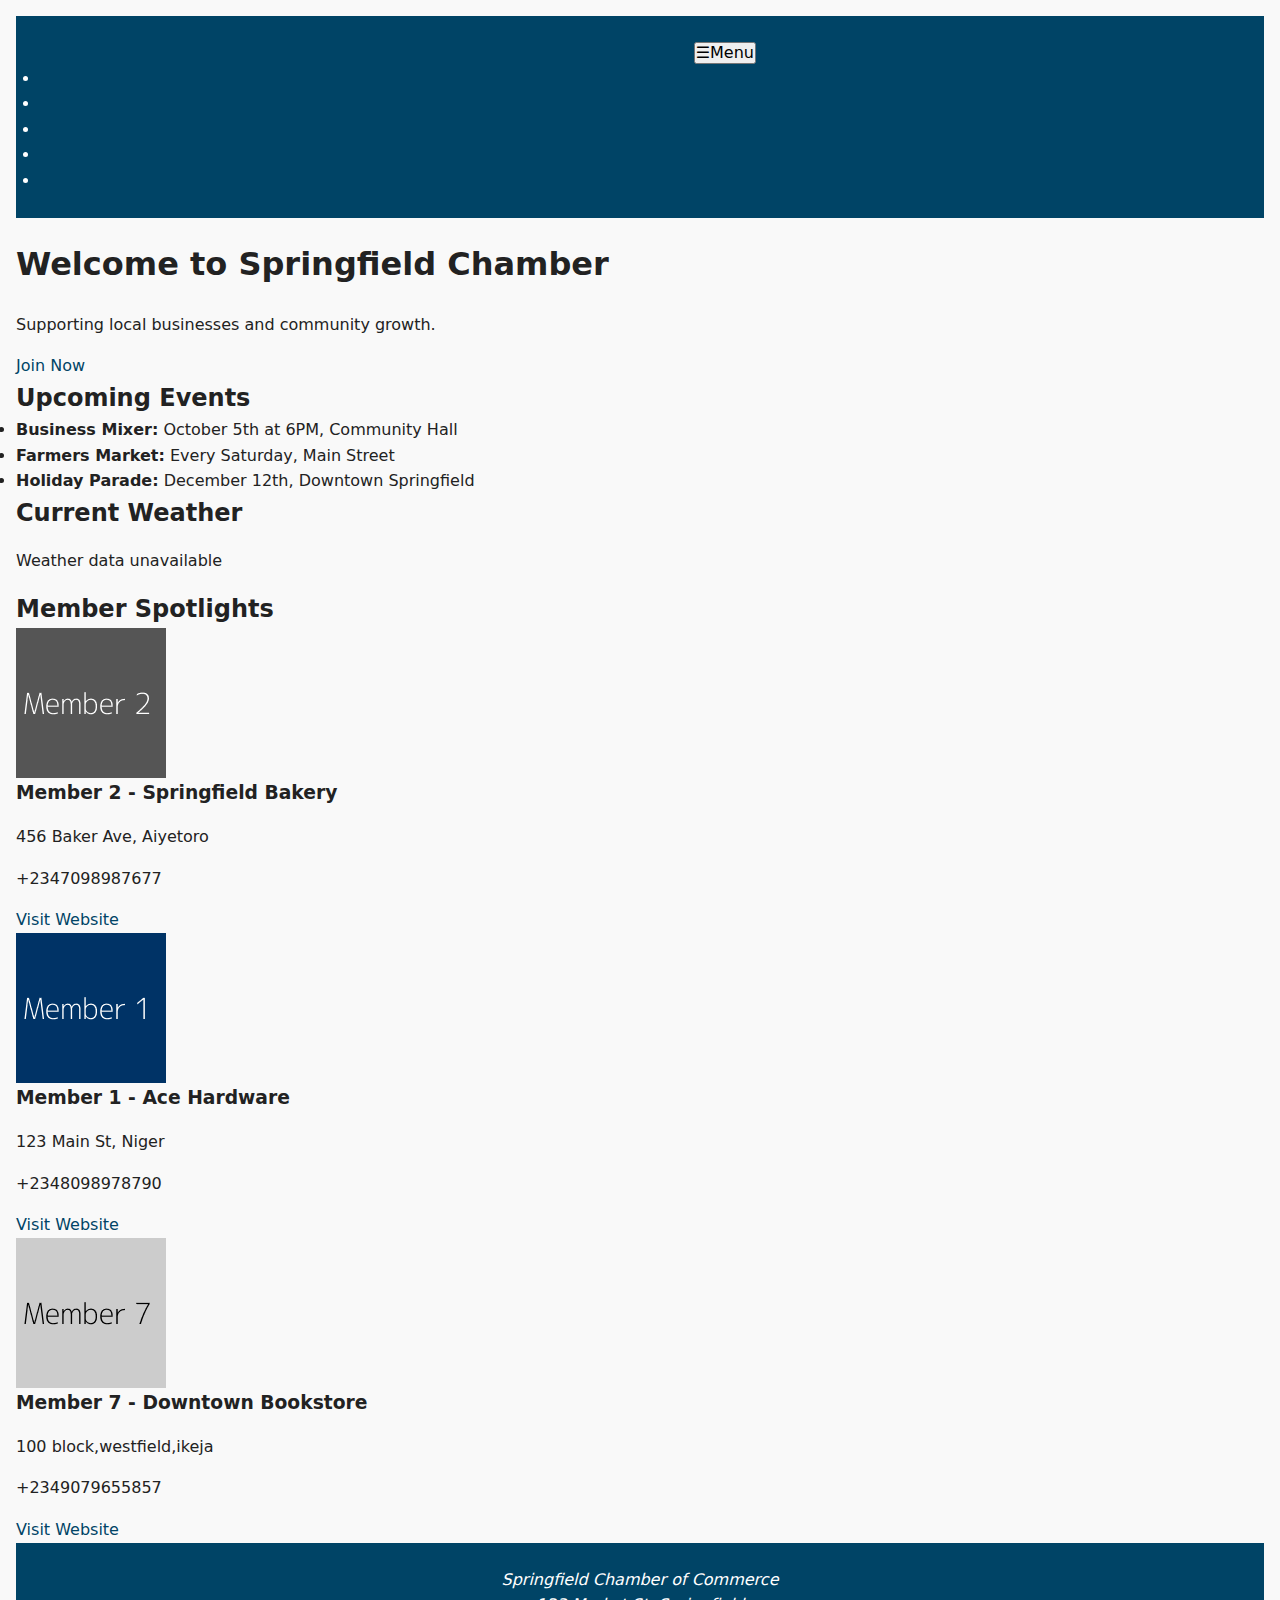
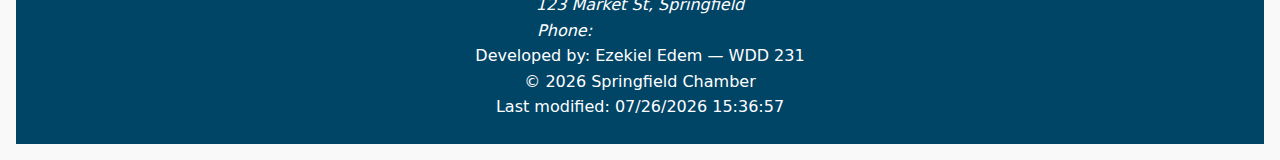
<file: chamber/index.html>
<!doctype html>
<html lang="en">
<head>
  <meta charset="UTF-8">
  <meta name="viewport" content="width=device-width, initial-scale=1.0">
  <title>Springfield Chamber | Home</title>
  <link rel="icon" type="image/svg+xml" href="images/favicon.svg" />
  <link rel="alternate icon" href="images/favicon.png" />
  
  <!-- Normalize then custom styles -->
  <link rel="stylesheet" href="styles/normalize.css">
  <link rel="stylesheet" href="styles/chamber.css">
  
  <!-- Main JavaScript -->
  <script src="js/home.js" defer></script>
</head>
<body>
  <!-- ========== Header ========== -->
  <header class="site-header">
    <div class="container header-inner">
      <a class="brand" href="index.html">Springfield Chamber</a>
      <button id="nav-toggle" class="nav-toggle" aria-expanded="false" aria-controls="main-nav">
        ☰<span class="sr-only">Menu</span>
      </button>
      <nav id="main-nav" class="main-nav" aria-label="Primary">
        <ul>
          <li><a href="index.html" class="active">Home</a></li>
          <li><a href="directory.html">Directory</a></li>
          <li><a href="events.html">Events</a></li>
          <li><a href="about.html">About</a></li>
          <li><a href="contact.html">Contact</a></li>
        </ul>
      </nav>
    </div>
  </header>

  <!-- ========== Main ========== -->
  <main>
    <!-- Hero Section -->
    <section class="hero">
      <div class="hero-content">
        <h1>Welcome to Springfield Chamber</h1>
        <p>Supporting local businesses and community growth.</p>
        <a href="join.html" class="cta-btn">Join Now</a>
      </div>
    </section>

    <!-- Current Events Section -->
    <section class="container events">
      <h2>Upcoming Events</h2>
      <ul>
        <li><strong>Business Mixer:</strong> October 5th at 6PM, Community Hall</li>
        <li><strong>Farmers Market:</strong> Every Saturday, Main Street</li>
        <li><strong>Holiday Parade:</strong> December 12th, Downtown Springfield</li>
      </ul>
    </section>

    <!-- Weather Section -->
    <section class="container weather">
      <h2>Current Weather</h2>
      <div id="weather-card" class="weather-card">
        <!-- Weather injected dynamically -->
      </div>
    </section>

    <!-- Spotlights Section -->
    <section class="spotlights container">
      <h2>Member Spotlights</h2>
      <div id="spotlight-cards" class="spotlight-cards">
        <!-- Spotlight cards injected dynamically -->
      </div>
    </section>
  </main>

  <!-- ========== Footer ========== -->
  <footer class="site-footer">
    <div class="container footer-inner">
      <address>
        Springfield Chamber of Commerce<br>
        123 Market St, Springfield<br>
        Phone: <a href="tel:+2349079655857">+2349079655857</a>
      </address>

      <div class="dev-info">
        <p>Developed by: Ezekiel Edem — WDD 231</p>
        <p>&copy; <span id="year"></span> Springfield Chamber</p>
        <p>Last modified: <span id="last-modified"></span></p>
      </div>
    </div>
  </footer>
</body>
</html>
</file>
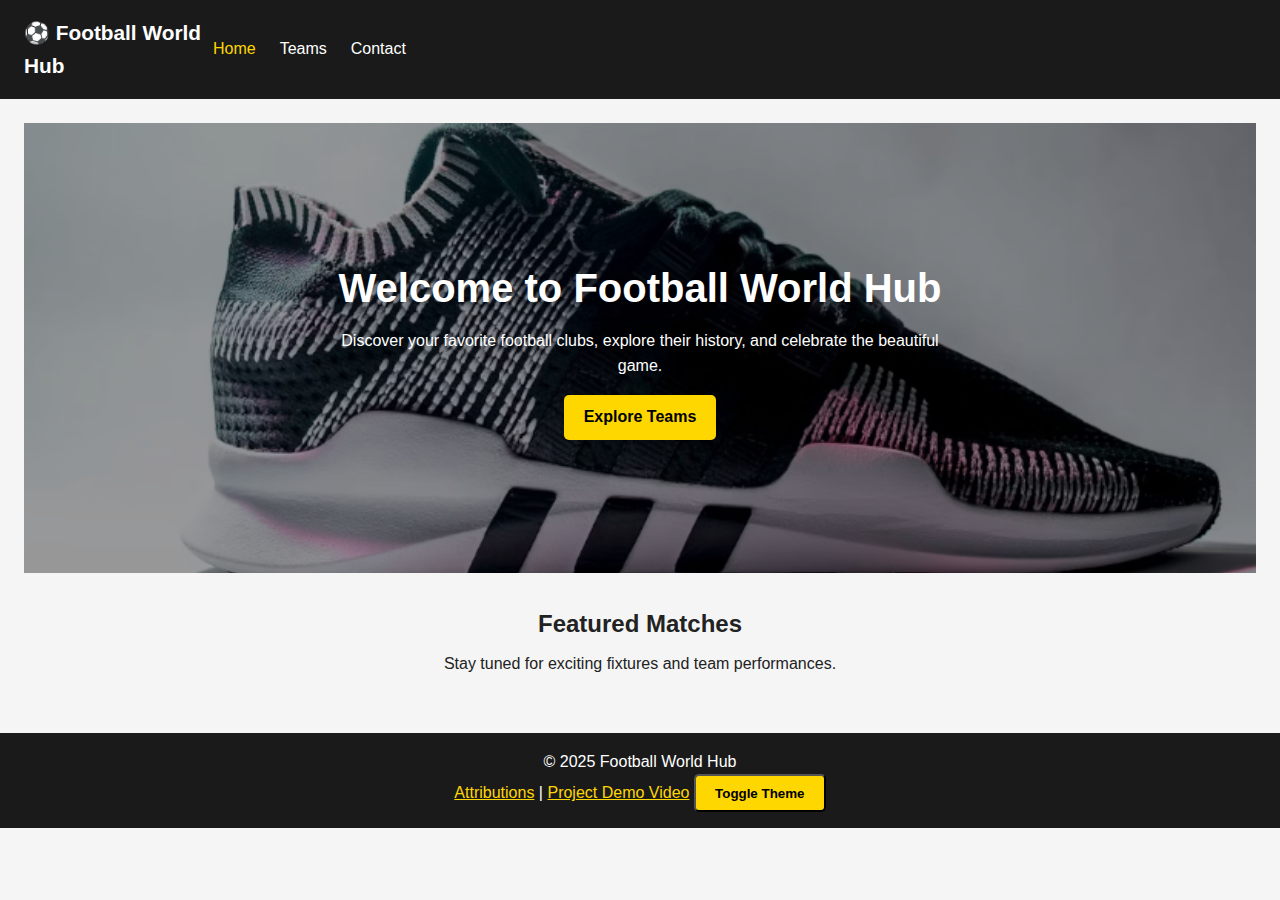
<file: finalproject/index.html>
<!DOCTYPE html>
<html lang="en">
<head>
  <meta charset="UTF-8">
  <meta name="viewport" content="width=device-width, initial-scale=1.0">
  <meta name="description" content="Football World Hub - Explore top football teams, stadiums, and history.">
  <meta name="author" content="Ezekiel Edem">
  <meta property="og:title" content="Football World Hub">
  <meta property="og:description" content="Your football gateway – explore top teams, leagues, and more.">
  <meta property="og:image" content="images/football-hero.png">
  <link rel="icon" type="images/png" sizes="32x32" href="images/favicon-32x32.png">
  <link rel="stylesheet" href="styles/football.css">
  <script type="module" src="scripts/main.js" defer></script>
  <title>Football World Hub | Home</title>
</head>
<body>
  <header>
    <nav class="navbar">
      <h1>⚽ Football World Hub</h1>
      <button id="menu-toggle" aria-label="Toggle menu">☰</button>
      <ul class="nav-links">
        <li><a href="index.html" class="active">Home</a></li>
        <li><a href="teams.html">Teams</a></li>
        <li><a href="contact.html">Contact</a></li>
      </ul>
    </nav>
  </header>

  <main>
    <section class="hero">
      <img src="images/football-hero.png" alt="Football field" loading="lazy">
      <div class="hero-text">
        <h2>Welcome to Football World Hub</h2>
        <p>Discover your favorite football clubs, explore their history, and celebrate the beautiful game.</p>
        <a href="teams.html" class="btn">Explore Teams</a>
      </div>
    </section>

    <section class="featured">
      <h3>Featured Matches</h3>
      <p>Stay tuned for exciting fixtures and team performances.</p>
    </section>
  </main>

  <footer>
    <p>&copy; 2025 Football World Hub</p>
    <a href="attributions.html">Attributions</a> |
    <a href="https://youtu.be/your-demo-video-link">Project Demo Video</a>
  </footer>
</body>
</html>
</file>
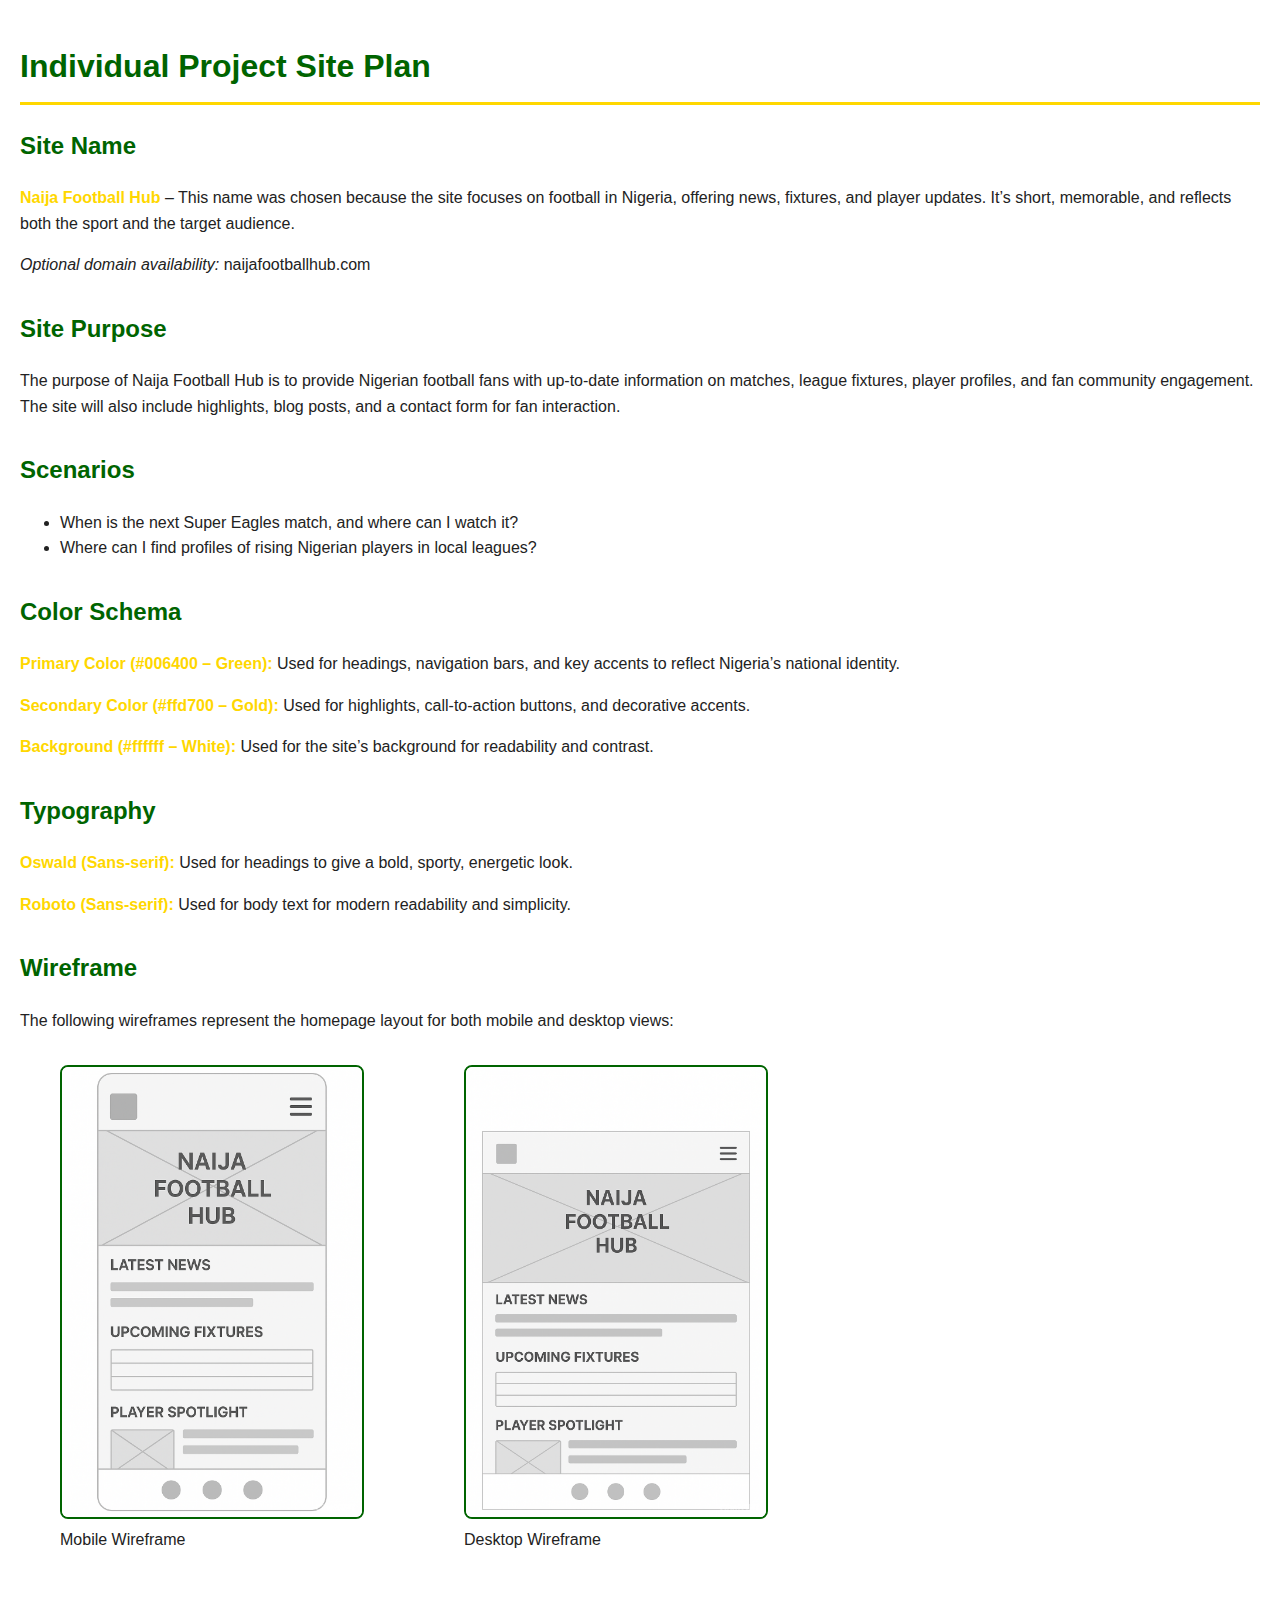
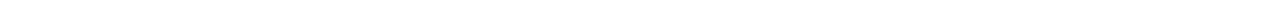
<file: football-site.html>
<!DOCTYPE html>
<html lang="en">
<head>
  <meta charset="UTF-8">
  <meta name="viewport" content="width=device-width, initial-scale=1.0">
  <title>Site Plan - Naija Football Hub</title>
  <style>
    /* =========================
       Color Scheme & Typography
       ========================= */
    :root {
      --primary-color: #006400; /* Nigeria Green */
      --secondary-color: #ffd700; /* Gold Accent */
      --background-color: #ffffff; /* White */
      --text-color: #222222;
    }

    body {
      font-family: "Roboto", Arial, sans-serif;
      margin: 0;
      padding: 20px;
      background-color: var(--background-color);
      color: var(--text-color);
      line-height: 1.6;
    }

    h1, h2, h3 {
      font-family: "Oswald", Arial, sans-serif;
      color: var(--primary-color);
    }

    h1 {
      border-bottom: 3px solid var(--secondary-color);
      padding-bottom: 0.3em;
    }

    section {
      margin-bottom: 2em;
    }

    .highlight {
      color: var(--secondary-color);
      font-weight: bold;
    }

    .wireframes {
      display: flex;
      gap: 20px;
      flex-wrap: wrap;
    }

    .wireframes img {
      max-width: 300px;
      border: 2px solid var(--primary-color);
      border-radius: 8px;
    }
  </style>
</head>
<body>
  <h1>Individual Project Site Plan</h1>

  <!-- Site Name -->
  <section>
    <h2>Site Name</h2>
    <p><span class="highlight">Naija Football Hub</span> – This name was chosen because the site focuses on football in Nigeria, offering news, fixtures, and player updates. It’s short, memorable, and reflects both the sport and the target audience.</p>
    <p><em>Optional domain availability:</em> naijafootballhub.com</p>
  </section>

  <!-- Site Purpose -->
  <section>
    <h2>Site Purpose</h2>
    <p>The purpose of Naija Football Hub is to provide Nigerian football fans with up-to-date information on matches, league fixtures, player profiles, and fan community engagement. The site will also include highlights, blog posts, and a contact form for fan interaction.</p>
  </section>

  <!-- Scenarios -->
  <section>
    <h2>Scenarios</h2>
    <ul>
      <li>When is the next Super Eagles match, and where can I watch it?</li>
      <li>Where can I find profiles of rising Nigerian players in local leagues?</li>
    </ul>
  </section>

  <!-- Color Schema -->
  <section>
    <h2>Color Schema</h2>
    <p><span class="highlight">Primary Color (#006400 – Green):</span> Used for headings, navigation bars, and key accents to reflect Nigeria’s national identity.</p>
    <p><span class="highlight">Secondary Color (#ffd700 – Gold):</span> Used for highlights, call-to-action buttons, and decorative accents.</p>
    <p><span class="highlight">Background (#ffffff – White):</span> Used for the site’s background for readability and contrast.</p>
  </section>

  <!-- Typography -->
  <section>
    <h2>Typography</h2>
    <p><span class="highlight">Oswald (Sans-serif):</span> Used for headings to give a bold, sporty, energetic look.</p>
    <p><span class="highlight">Roboto (Sans-serif):</span> Used for body text for modern readability and simplicity.</p>
  </section>

  <!-- Wireframe -->
  <section>
    <h2>Wireframe</h2>
    <p>The following wireframes represent the homepage layout for both mobile and desktop views:</p>
    <div class="wireframes">
      <figure>
        <img src="images/mobile-wireframe.png" alt="Mobile wireframe layout">
        <figcaption>Mobile Wireframe</figcaption>
      </figure>
      <figure>
        <img src="images/desktop-wireframe.png" alt="Desktop wireframe layout">
        <figcaption>Desktop Wireframe</figcaption>
      </figure>
    </div>
  </section>
</body>
</html>
</file>
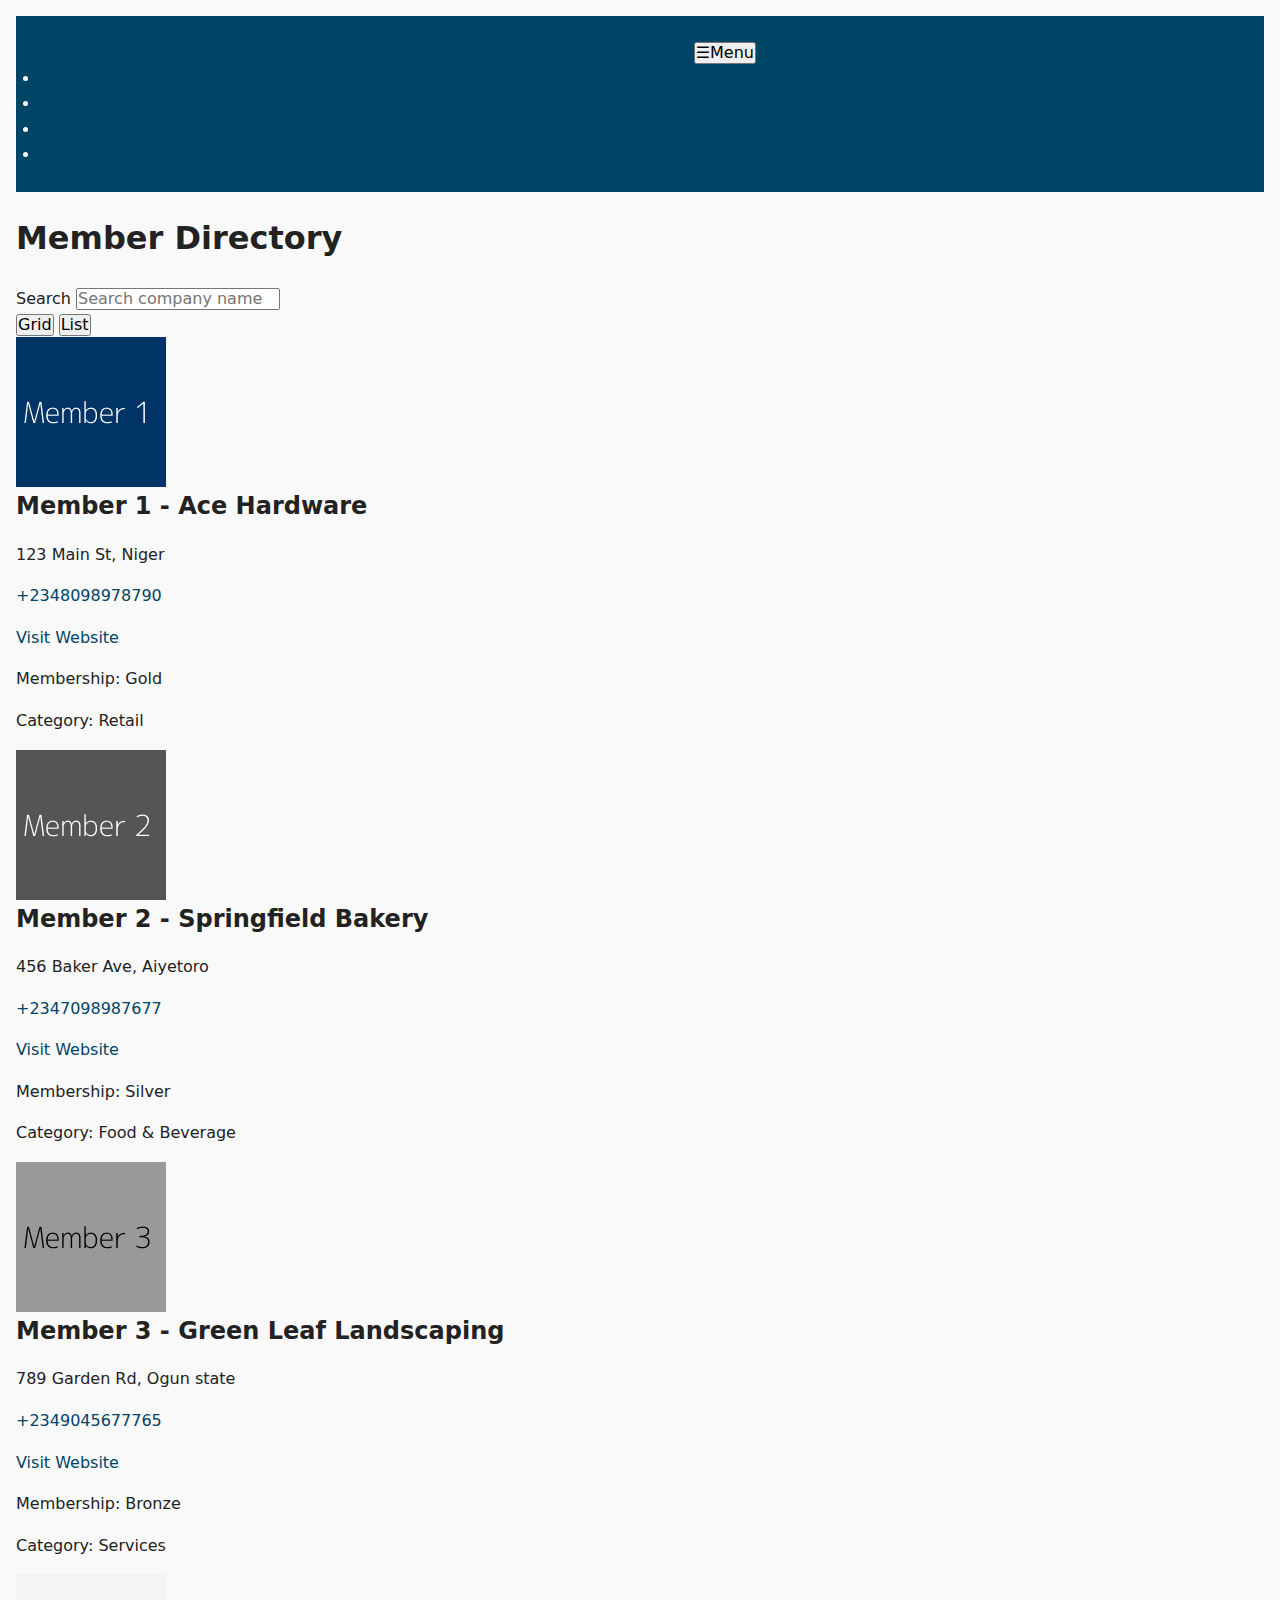
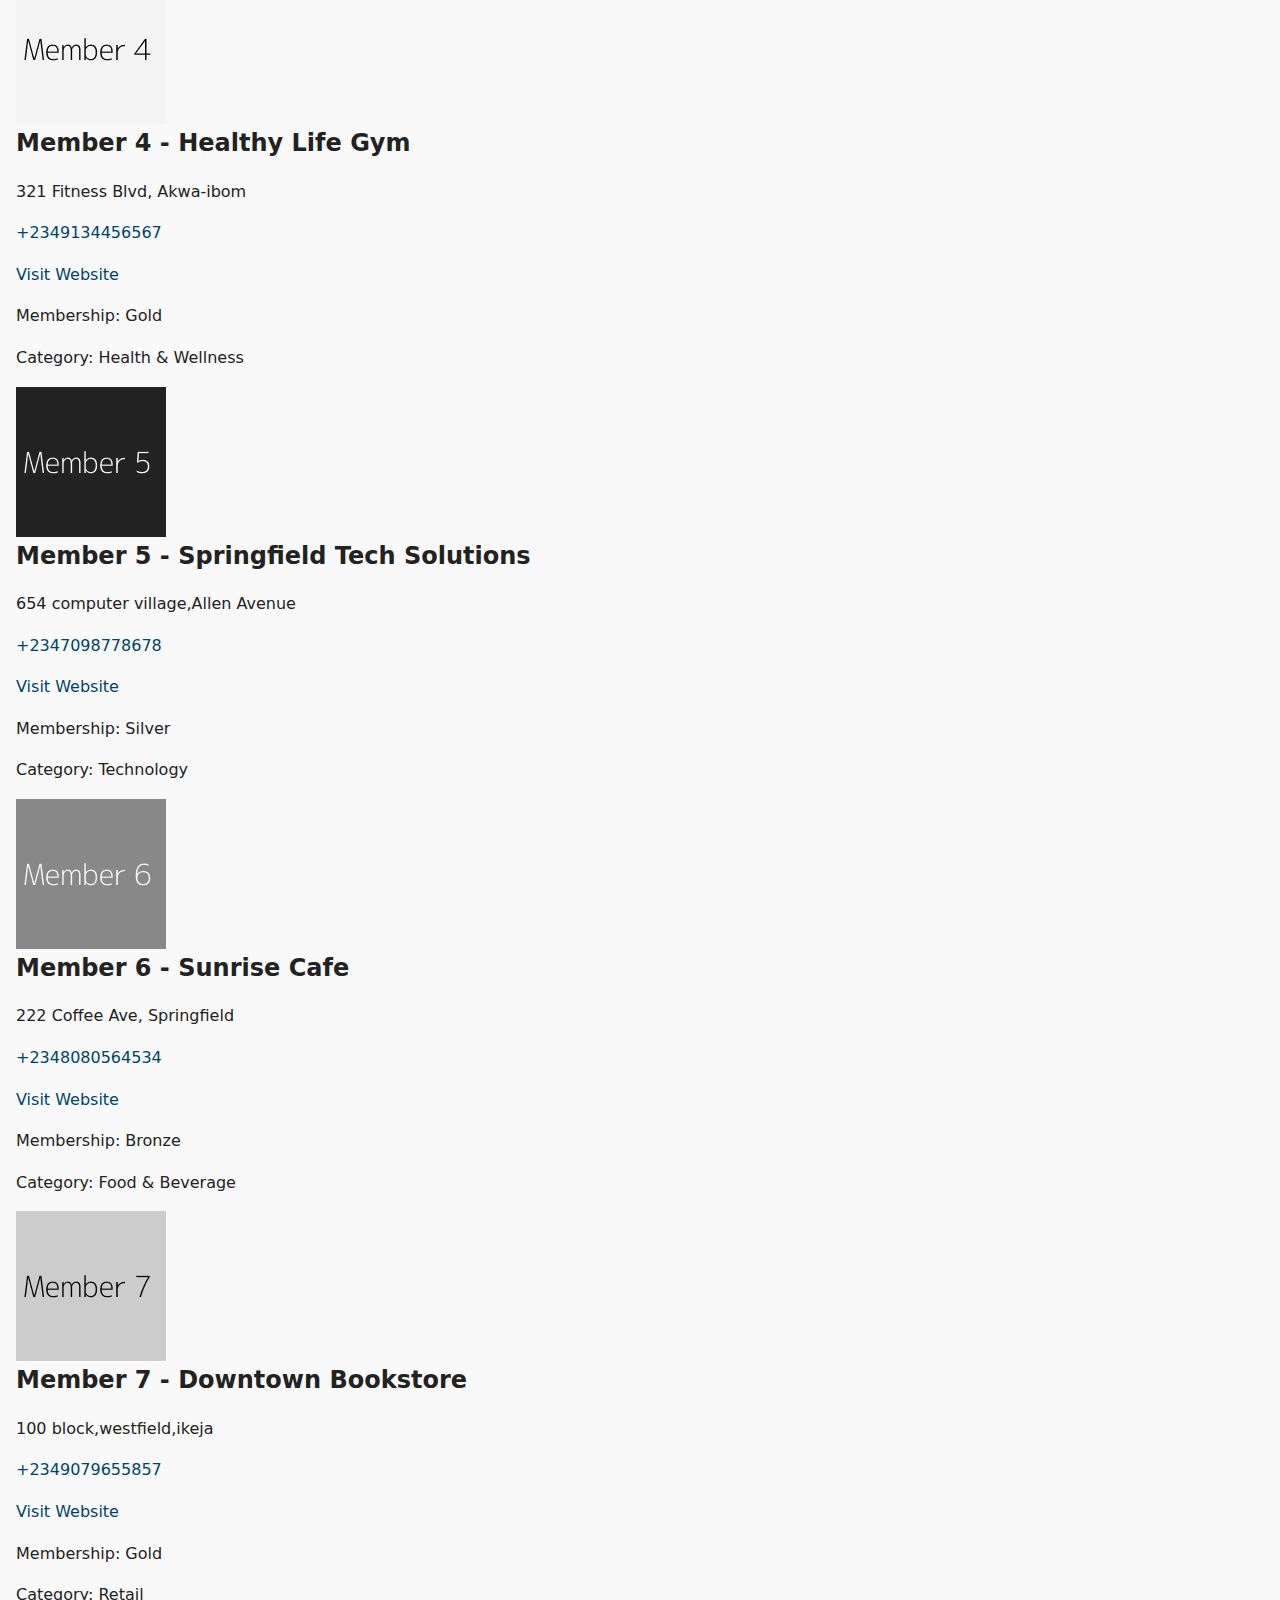
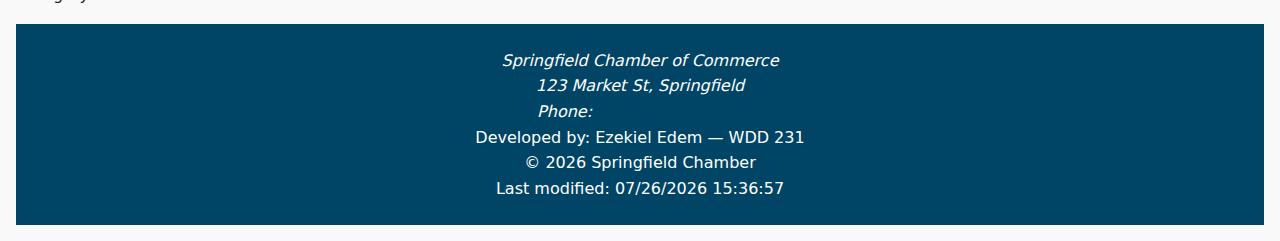
<file: chamber/directory.html>
<!doctype html>
<html lang="en">
<head>
  <meta charset="UTF-8">
  <meta name="viewport" content="width=device-width, initial-scale=1.0">
  <title>Springfield Chamber</title>
  <link rel="icon" type="image/svg+xml" href="images/favicon.svg" />
  <link rel="alternate icon" href="images/favicon.png" />
  <!-- other head elements -->
</head>


  <!-- Facebook / Open Graph -->
  <meta property="og:title" content="Springfield Chamber — Directory">
  <meta property="og:description" content="Find local businesses and members of the Springfield Chamber of Commerce.">
  <meta property="og:image" content="https://example.com/chamber/images/og-image.png">
  <meta property="og:url" content="https://example.com/chamber/directory.html">
  <meta property="og:type" content="website">

  <!-- Normalize then custom styles -->
  <link rel="stylesheet" href="styles/normalize.css">
  <link rel="stylesheet" href="styles/chamber.css">
  <script src="js/directory.js" defer></script>

</head>
<body>
<header class="site-header">
  <div class="container header-inner">
    <a class="brand" href="index.html">Springfield Chamber</a>

    <button id="nav-toggle" class="nav-toggle" aria-expanded="false" aria-controls="main-nav">☰<span class="sr-only">Menu</span></button>

    <nav id="main-nav" class="main-nav" aria-label="Primary">
      <ul>
        <li><a href="directory.html" class="active">Directory</a></li>
        <li><a href="events.html">Events</a></li>
        <li><a href="about.html">About</a></li>
        <li><a href="contact.html">Contact</a></li>
      </ul>
    </nav>
  </div>
</header>

<main class="container">
  <section class="controls">
    <h1>Member Directory</h1>
    <div class="view-controls">
      <label for="search">Search</label>
      <input id="search" type="search" placeholder="Search company name or category" aria-label="Search members">

      <div class="toggle">
        <button id="grid-btn" aria-pressed="true" title="Grid view">Grid</button>
        <button id="list-btn" aria-pressed="false" title="List view">List</button>
      </div>
    </div>
  </section>

  <section id="members" class="members grid" aria-live="polite">
    <!-- Member cards injected here by directory.js -->
  </section>
</main>

<footer class="site-footer">
  <div class="container footer-inner">
    <address>
      Springfield Chamber of Commerce<br>
      123 Market St, Springfield<br>
      Phone: <a href="tel:+2349079655857">+2349079655857</a>
    </address>

    <div class="dev-info">
      <p>Developed by: Ezekiel Edem — WDD 231</p>
      <p>&copy; <span id="year"></span> Springfield Chamber</p>
      <p>Last modified: <span id="last-modified"></span></p>
    </div>
  </div>
</footer>
</body>
</html>
</file>
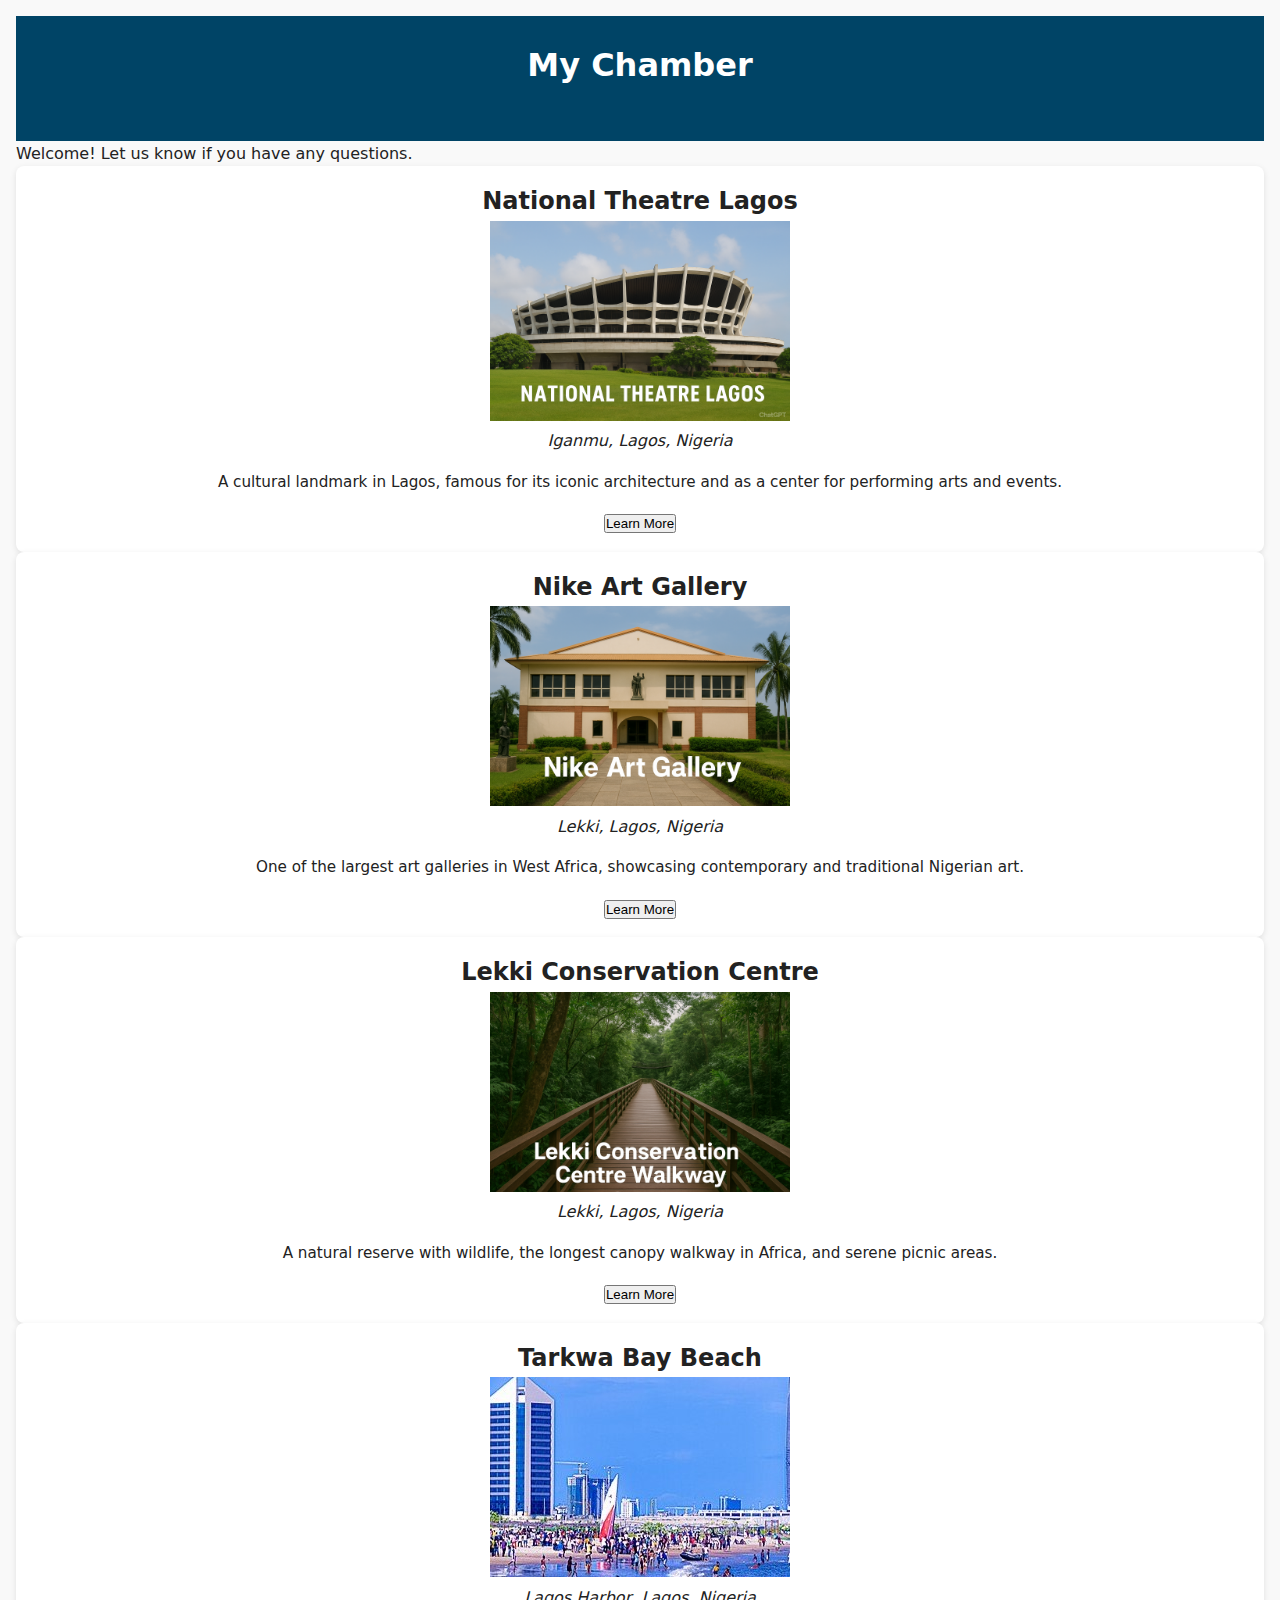
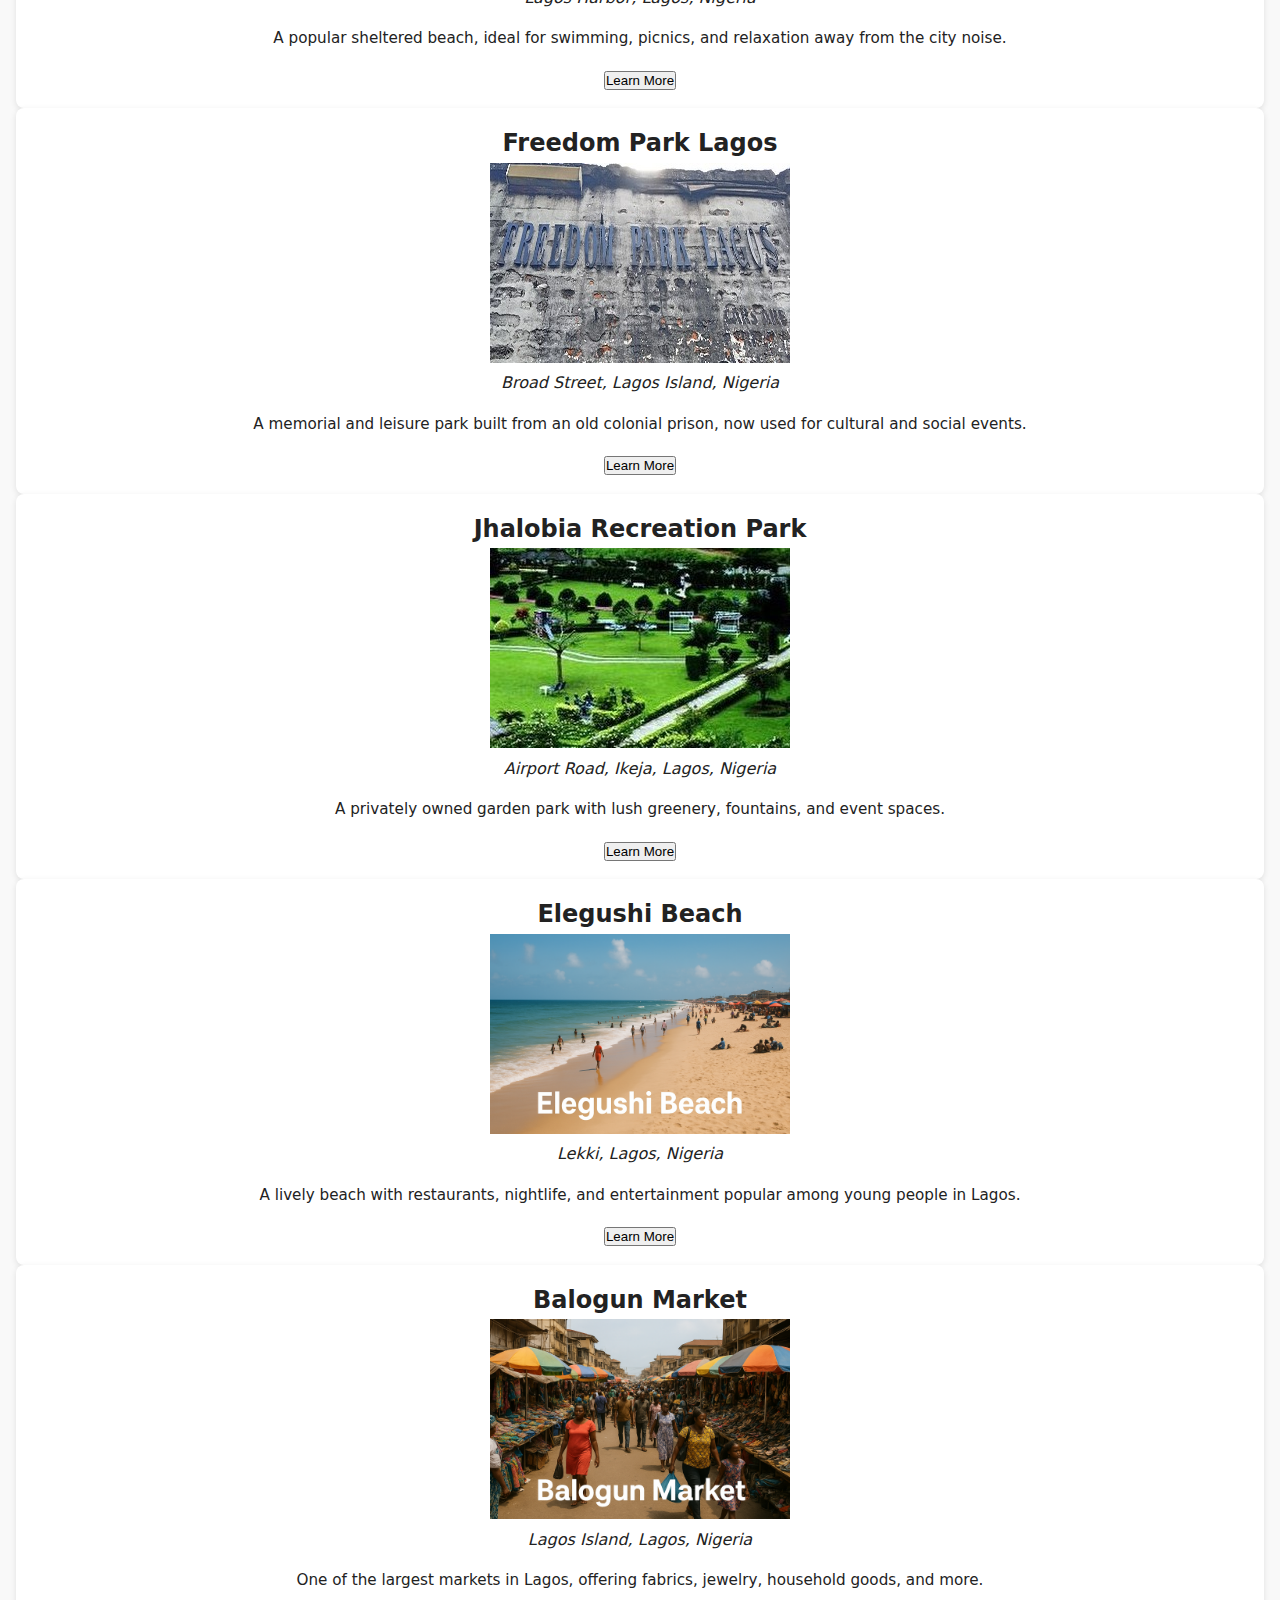
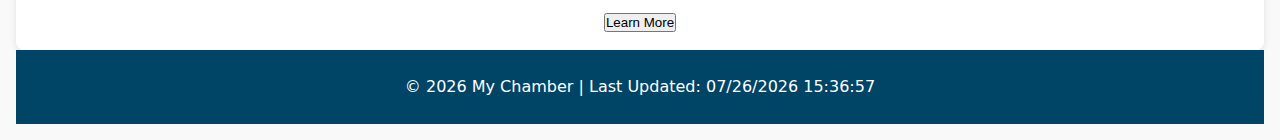
<file: chamber/discover.html>
<!DOCTYPE html>
<html lang="en">
<head>
  <meta charset="UTF-8">
  <meta name="viewport" content="width=device-width, initial-scale=1.0">
  <title>Discover | Chamber of Commerce</title>
  <link rel="stylesheet" href="styles/chamber.css">
</head>
<body>
  <header>
    <h1>My Chamber</h1>
    <nav>
      <a href="index.html">Home</a>
      <a href="about.html">About</a>
      <a href="directory.html">Directory</a>
      <a href="discover.html" class="active">Discover</a>
      <a href="join.html">Join</a>
    </nav>
  </header>

  <main>
    <aside class="visit-message"></aside>

    <section class="discover-grid">
      <!-- Cards will be inserted here by JS -->
    </section>
  </main>

  <footer>
    <p>&copy; <span id="year"></span> My Chamber | Last Updated: <span id="lastModified"></span></p>
  </footer>

  <script src="js/discover.js" defer></script>
  <script>
    // footer year + modified
    document.getElementById("year").textContent = new Date().getFullYear();
    document.getElementById("lastModified").textContent = document.lastModified;
  </script>
</body>
</html>
</file>
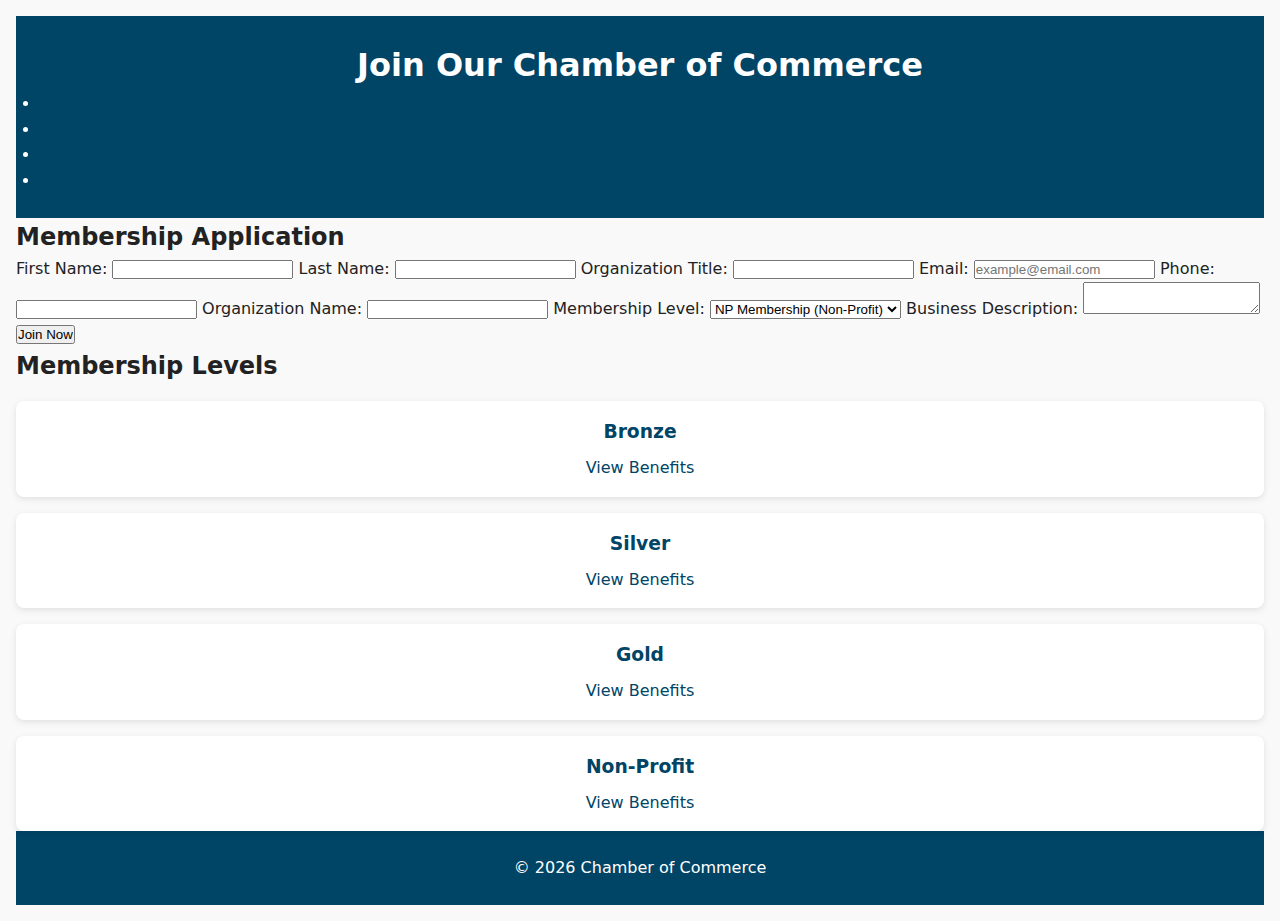
<file: chamber/join.html>
<!DOCTYPE html>
<html lang="en">
<head>
  <meta charset="UTF-8">
  <meta name="viewport" content="width=device-width, initial-scale=1.0">
  <title>Join Chamber</title>
  <link rel="stylesheet" href="styles/chamber.css">
</head>
<body>
  <header>
    <h1>Join Our Chamber of Commerce</h1>
    <nav>
      <ul>
        <li><a href="index.html">Home</a></li>
        <li><a href="directory.html">Directory</a></li>
        <li><a href="join.html" class="active">Join</a></li>
        <li><a href="discover.html">Discover</a></li>
      </ul>
    </nav>
  </header>

  <main class="join-page">
    <section class="form-section">
      <h2>Membership Application</h2>
      <form method="get" action="thankyou.html">
        <label>First Name:
          <input type="text" name="firstName" title="Enter your first name" autocomplete="given-name" required>
        </label>
        <label>Last Name:
          <input type="text" name="lastName" title="Enter your last name" autocomplete="family-name" required>
        </label>
        <label>Organization Title:
          <input type="text" name="title" title="Enter your organization title" autocomplete="organization-title"
            pattern="[A-Za-z\\s\\-]{7,}" required>
        </label>
        <label>Email:
          <input type="email" name="email" title="Enter your email" autocomplete="email" placeholder="example@email.com" required>
        </label>
        <label>Phone:
          <input type="tel" name="phone" title="Enter your phone number" autocomplete="tel" required>
        </label>
        <label>Organization Name:
          <input type="text" name="organization" title="Enter your organization" autocomplete="organization" required>
        </label>
        <label>Membership Level:
          <select name="membership" title="Select membership level" required>
            <option value="np">NP Membership (Non-Profit)</option>
            <option value="bronze">Bronze Membership</option>
            <option value="silver">Silver Membership</option>
            <option value="gold">Gold Membership</option>
          </select>
        </label>
        <label>Business Description:
          <textarea name="description" title="Describe your business"></textarea>
        </label>
        <input type="hidden" name="timestamp" id="timestamp">
        <input type="submit" value="Join Now">
      </form>
    </section>

    <aside class="membership-cards">
      <h2>Membership Levels</h2>
      <div class="card bronze">
        <h3>Bronze</h3>
        <a href="#bronzeModal">View Benefits</a>
      </div>
      <div class="card silver">
        <h3>Silver</h3>
        <a href="#silverModal">View Benefits</a>
      </div>
      <div class="card gold">
        <h3>Gold</h3>
        <a href="#goldModal">View Benefits</a>
      </div>
      <div class="card np">
        <h3>Non-Profit</h3>
        <a href="#npModal">View Benefits</a>
      </div>
    </aside>
  </main>

  <footer>
    <p>&copy; <span id="year"></span> Chamber of Commerce</p>
  </footer>

  <script>
    // Hidden timestamp
    document.getElementById("timestamp").value = new Date().toLocaleString();

    // Current year in footer
    document.getElementById("year").textContent = new Date().getFullYear();
  </script>
</body>
</html>
</file>
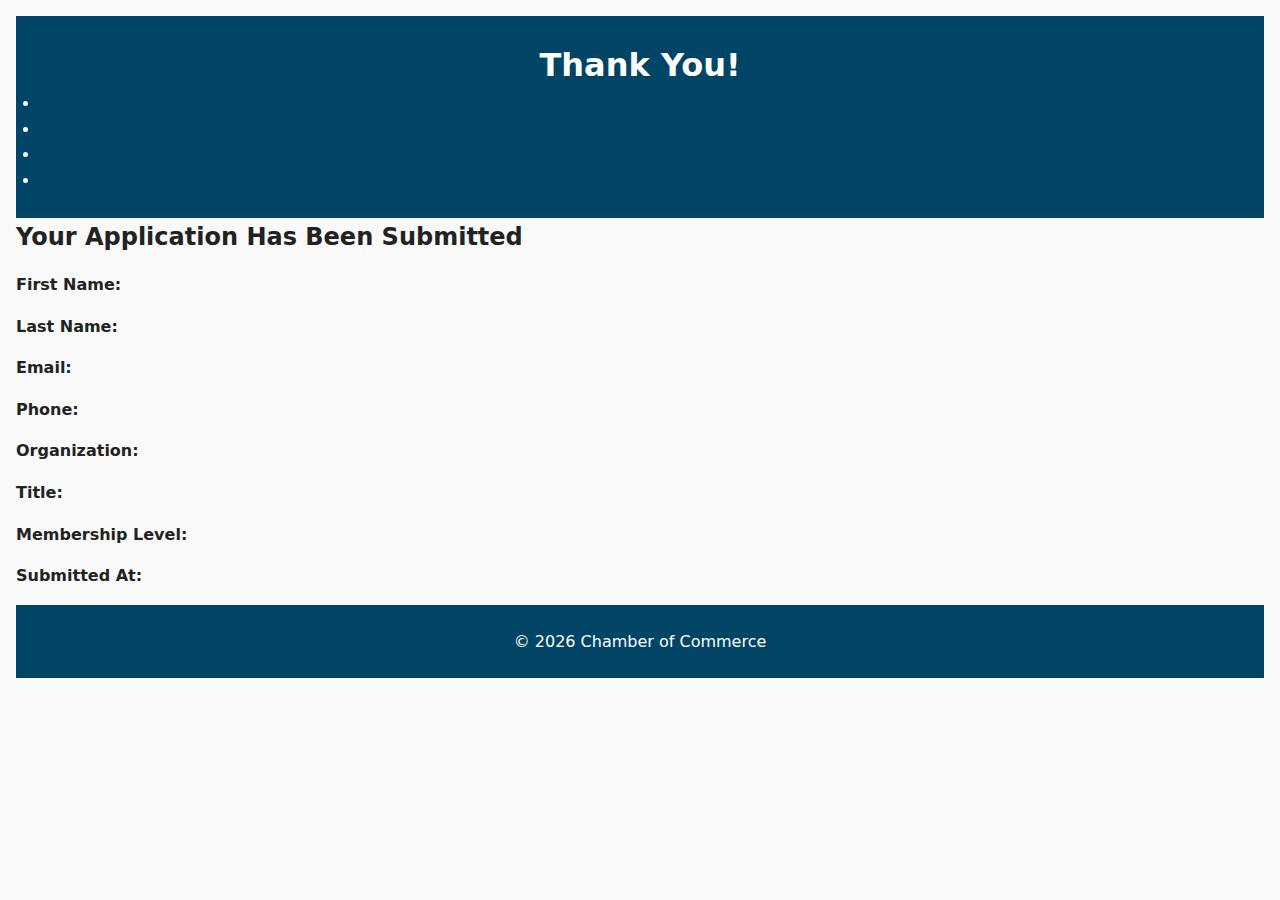
<file: chamber/thankyou.html>
<!DOCTYPE html>
<html lang="en">
<head>
  <meta charset="UTF-8">
  <meta name="viewport" content="width=device-width, initial-scale=1.0">
  <title>Thank You</title>
  <link rel="stylesheet" href="styles/chamber.css">
</head>
<body>
  <header>
    <h1>Thank You!</h1>
    <nav>
      <ul>
        <li><a href="index.html">Home</a></li>
        <li><a href="directory.html">Directory</a></li>
        <li><a href="join.html">Join</a></li>
        <li><a href="discover.html">Discover</a></li>
      </ul>
    </nav>
  </header>

  <main class="thankyou-page">
    <h2>Your Application Has Been Submitted</h2>
    <p><strong>First Name:</strong> <span id="firstName"></span></p>
    <p><strong>Last Name:</strong> <span id="lastName"></span></p>
    <p><strong>Email:</strong> <span id="email"></span></p>
    <p><strong>Phone:</strong> <span id="phone"></span></p>
    <p><strong>Organization:</strong> <span id="organization"></span></p>
    <p><strong>Title:</strong> <span id="title"></span></p>
    <p><strong>Membership Level:</strong> <span id="membership"></span></p>
    <p><strong>Submitted At:</strong> <span id="timestamp"></span></p>
  </main>

  <footer>
    <p>&copy; <span id="year"></span> Chamber of Commerce</p>
  </footer>

  <script>
    const params = new URLSearchParams(window.location.search);
    document.getElementById("firstName").textContent = params.get("firstName");
    document.getElementById("lastName").textContent = params.get("lastName");
    document.getElementById("email").textContent = params.get("email");
    document.getElementById("phone").textContent = params.get("phone");
    document.getElementById("organization").textContent = params.get("organization");
    document.getElementById("title").textContent = params.get("title");
    document.getElementById("membership").textContent = params.get("membership");
    document.getElementById("timestamp").textContent = params.get("timestamp");

    // Footer year
    document.getElementById("year").textContent = new Date().getFullYear();
  </script>
</body>
</html>
</file>
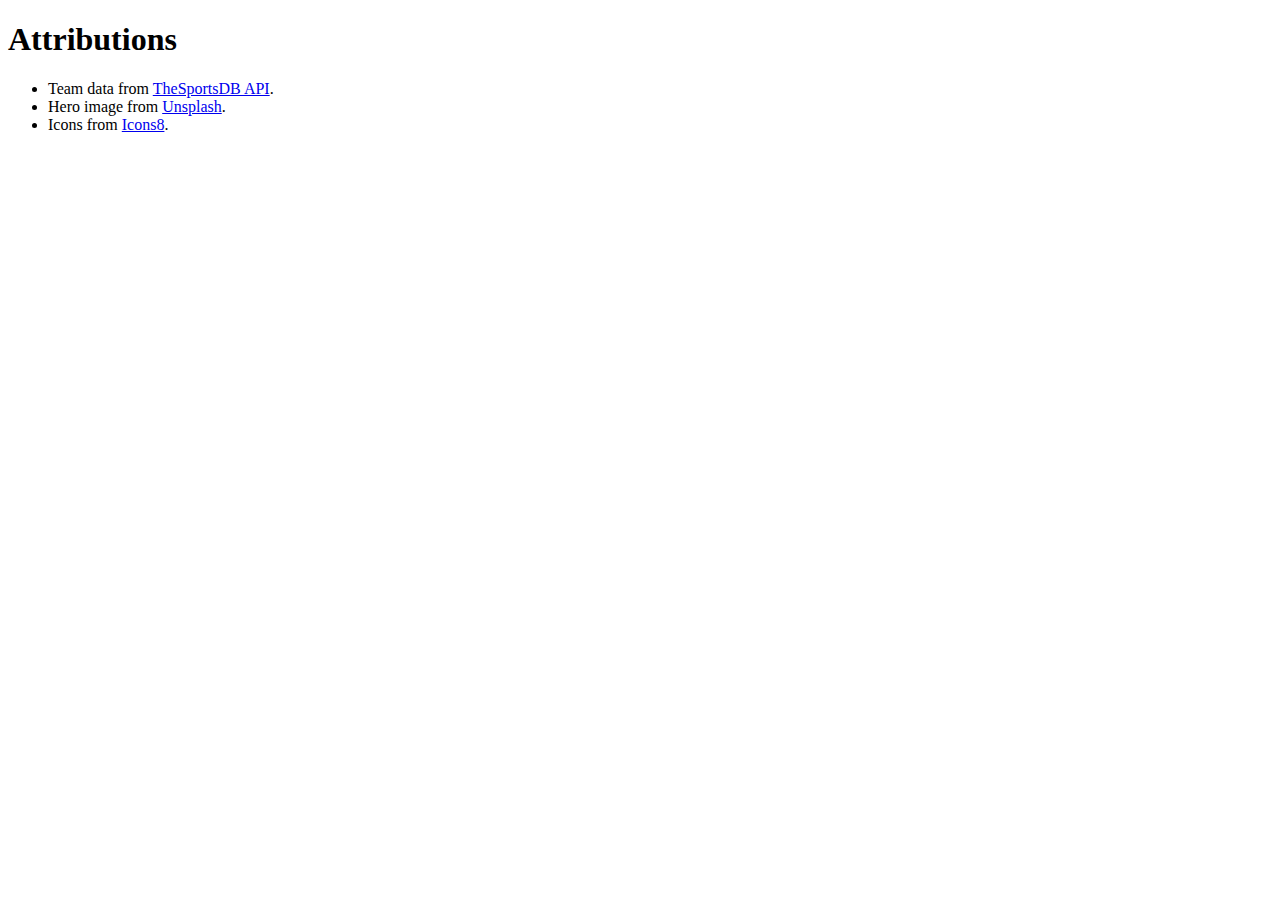
<file: finalproject/attributions.html>
<!DOCTYPE html>
<html lang="en">
<head>
  <meta charset="UTF-8">
  <meta name="viewport" content="width=device-width, initial-scale=1.0">
  <title>Attributions - Football World Hub</title>
</head>
<body>
  <h1>Attributions</h1>
  <ul>
    <li>Team data from <a href="https://www.thesportsdb.com" target="_blank">TheSportsDB API</a>.</li>
    <li>Hero image from <a href="https://unsplash.com" target="_blank">Unsplash</a>.</li>
    <li>Icons from <a href="https://icons8.com" target="_blank">Icons8</a>.</li>
  </ul>
</body>
</html>
</file>
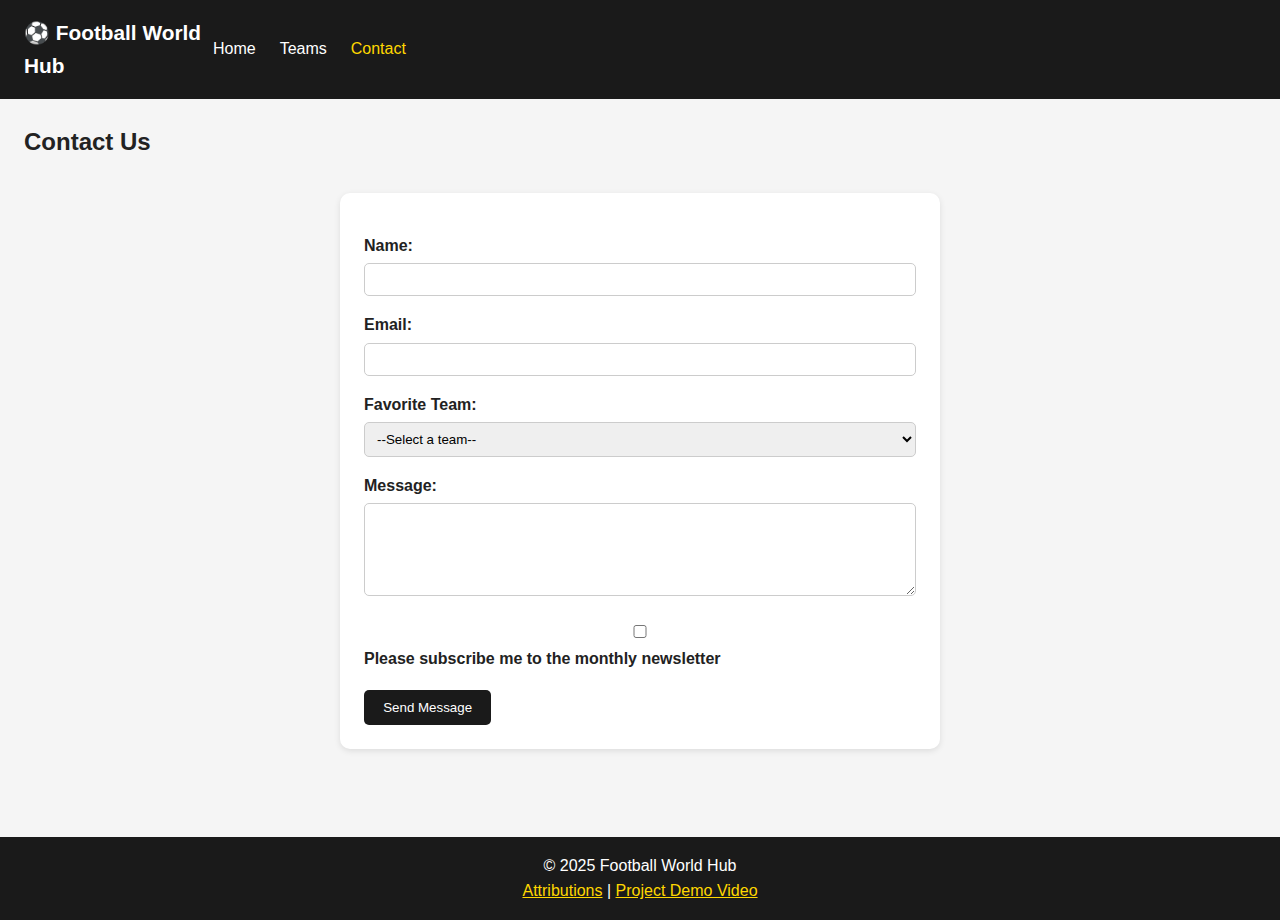
<file: finalproject/contact.html>
<!DOCTYPE html>
<html lang="en">
<head>
  <meta charset="UTF-8">
  <meta name="viewport" content="width=device-width, initial-scale=1.0">
  <meta name="description" content="Get in touch with Football World Hub. Send your message or subscribe for updates.">
  <meta name="author" content="Ezekiel Edem">
  <link rel="icon" href="images/favicon.ico">
  <link rel="stylesheet" href="styles/football.css">
  <script type="module" src="scripts/form.js" defer></script>
  <title>Football World Hub | Contact</title>
</head>
<body>
  <header>
    <nav class="navbar">
      <h1>⚽ Football World Hub</h1>
      <button id="menu-toggle" aria-label="Toggle menu">☰</button>
      <ul class="nav-links">
        <li><a href="index.html">Home</a></li>
        <li><a href="teams.html">Teams</a></li>
        <li><a href="contact.html" class="active">Contact</a></li>
      </ul>
    </nav>
  </header>

  <main>
    <h2>Contact Us</h2>
    <form action="form-submission.html" method="get" class="contact-form">
      <label for="name">Name:</label>
      <input type="text" id="name" name="name" required>

      <label for="email">Email:</label>
      <input type="email" id="email" name="email" required>

      <label for="team">Favorite Team:</label>
      <select id="team" name="team">
        <option value="">--Select a team--</option>
        <option>Arsenal</option>
        <option>Manchester United</option>
        <option>Chelsea</option>
        <option>Barcelona</option>
      </select>

      <label for="message">Message:</label>
      <textarea id="message" name="message" rows="5" required></textarea>

      <label>
        <input type="checkbox" name="subscribe" value="yes">
        Please subscribe me to the monthly newsletter
      </label>

      <button type="submit">Send Message</button>
    </form>
  </main>

  <footer>
    <p>&copy; 2025 Football World Hub</p>
    <a href="attributions.html">Attributions</a> |
    <a href="https://youtu.be/your-demo-video-link">Project Demo Video</a>
  </footer>
</body>
</html>
</file>
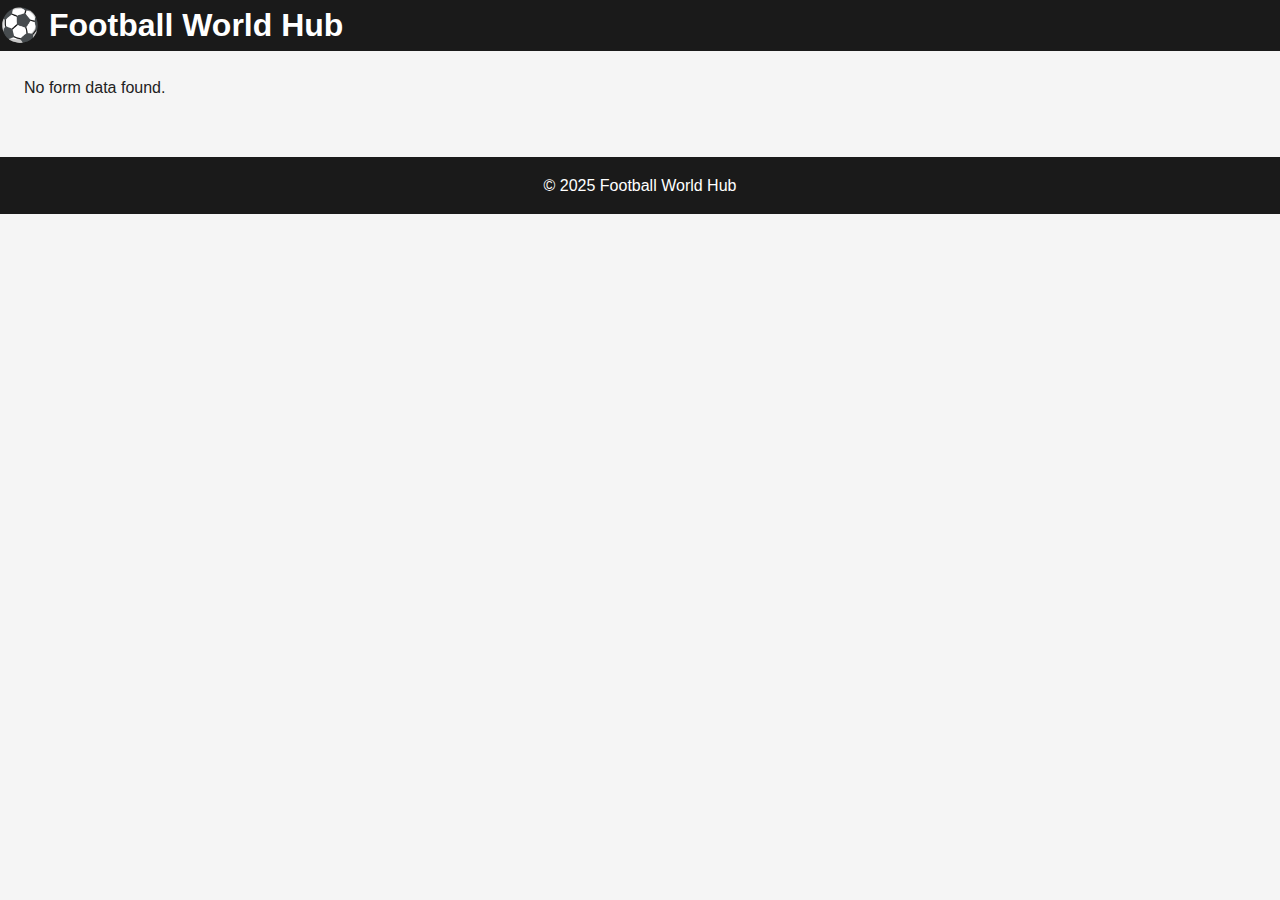
<file: finalproject/form-submission.html>
<!DOCTYPE html>
<html lang="en">
<head>
  <meta charset="UTF-8">
  <meta name="viewport" content="width=device-width, initial-scale=1.0">
  <title>Form Submission Result</title>
  <link rel="stylesheet" href="styles/football.css">
  <script src="scripts/form-display.js" defer></script>
</head>
<body>
  <header>
    <h1>⚽ Football World Hub</h1>
  </header>

  <main>
    <section id="form-output">
      <h2>Form Submission Result</h2>
      <p>Loading your data...</p>
    </section>
  </main>

  <footer>
    <p>&copy; 2025 Football World Hub</p>
  </footer>
</body>
</html>
</file>
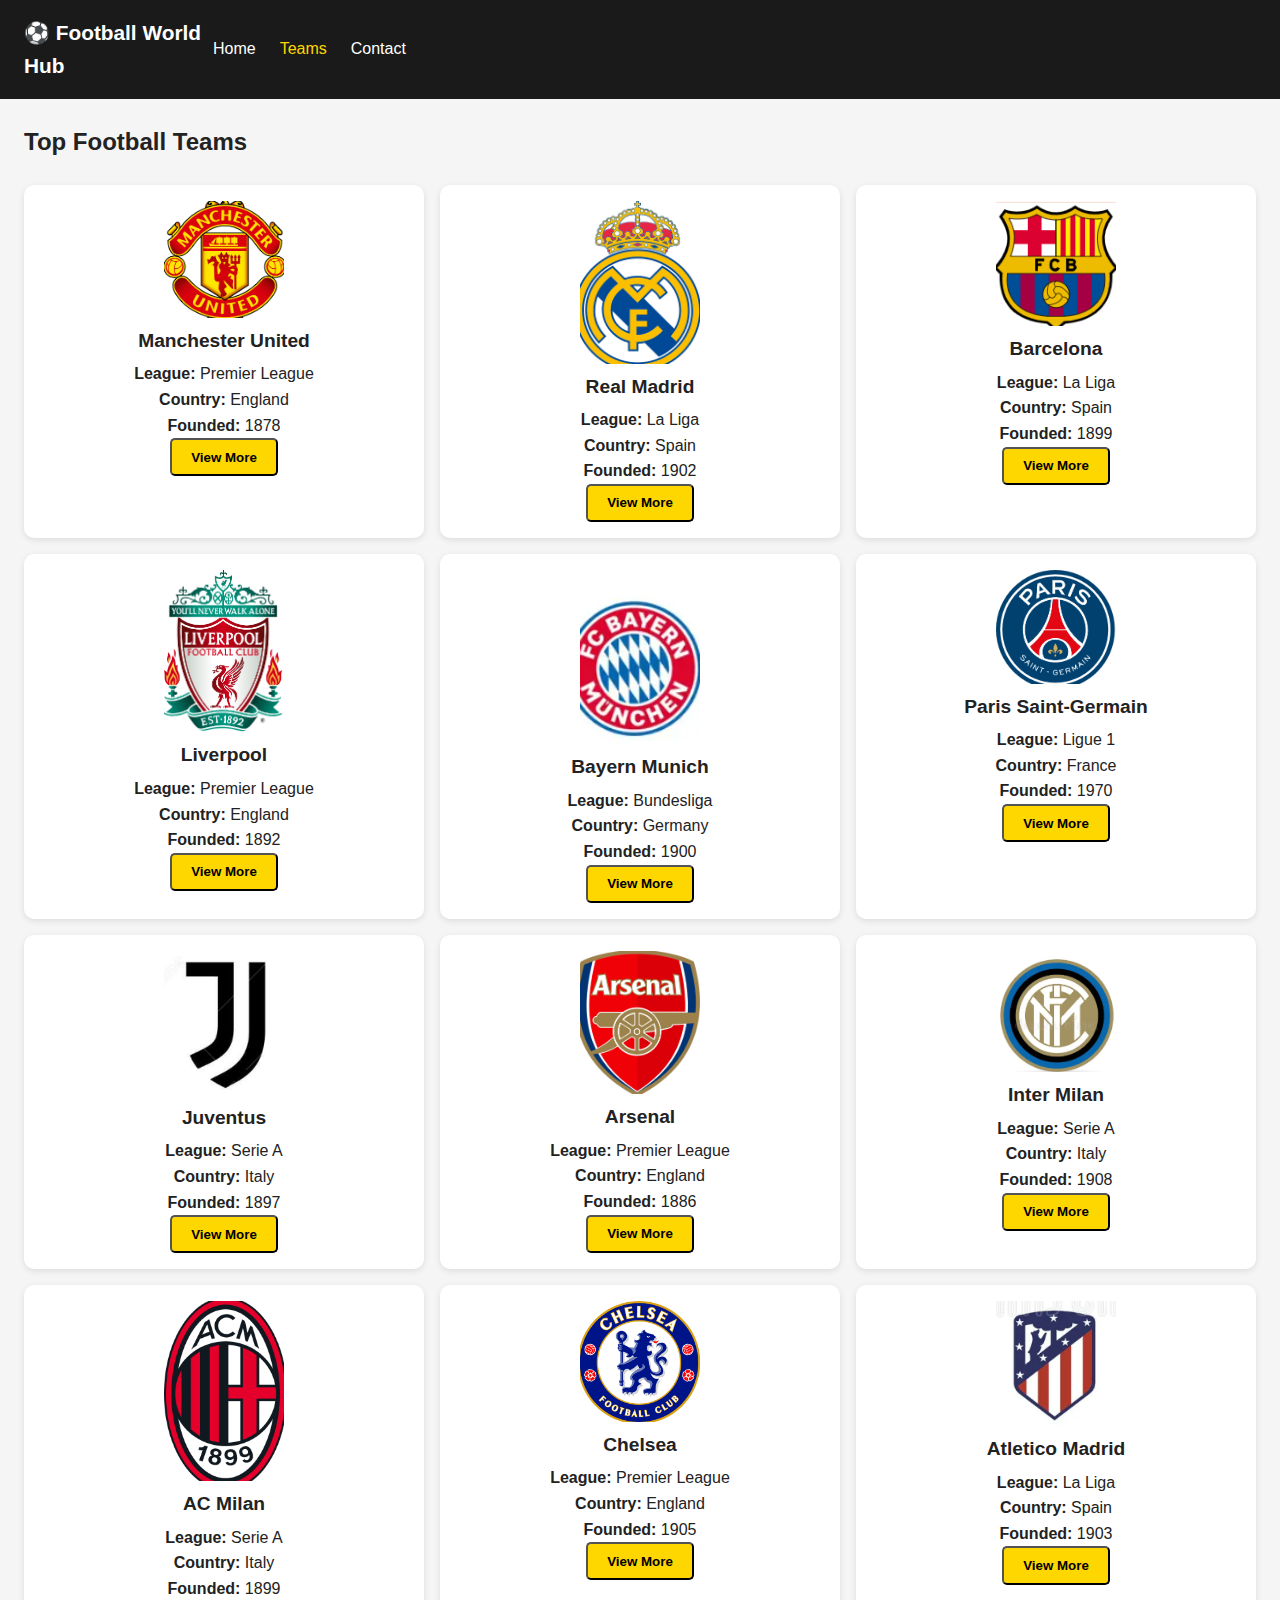
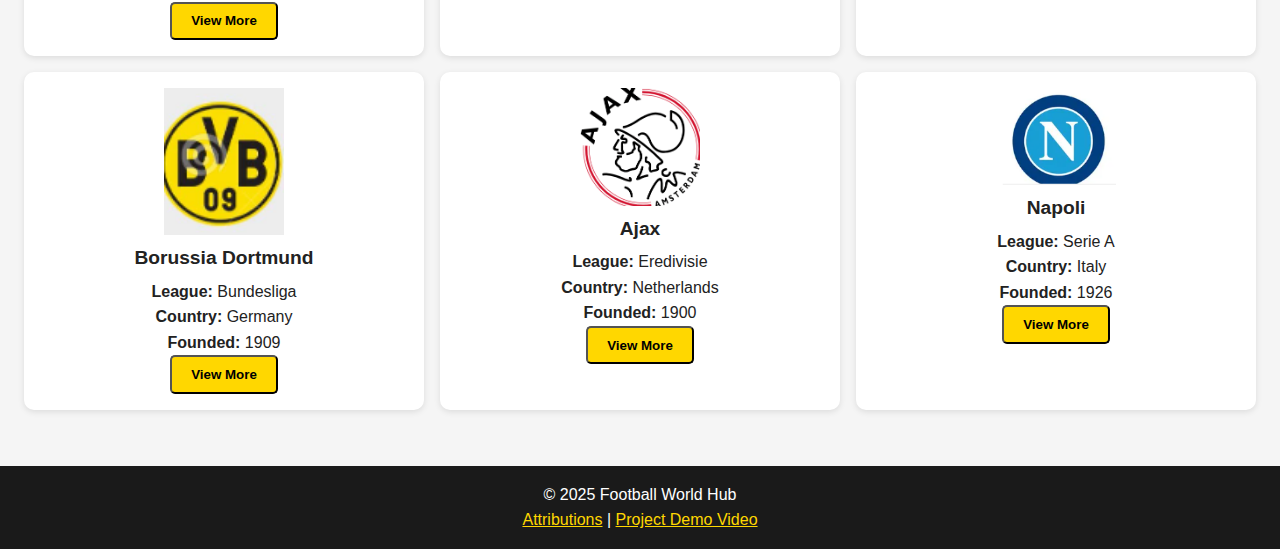
<file: finalproject/teams.html>
<!DOCTYPE html>
<html lang="en">
<head>
  <meta charset="UTF-8">
  <meta name="viewport" content="width=device-width, initial-scale=1.0">
  <meta name="description" content="Explore top football teams from around the world with dynamic data.">
  <meta name="author" content="Ezekiel Edem">
  <meta property="og:title" content="Football World Hub | Teams">
  <meta property="og:description" content="Learn more about your favorite football clubs and their history.">
  <meta property="og:image" content="images/hero.jpg">
  <link rel="icon" href="images/favicon.ico">
  <link rel="stylesheet" href="styles/football.css">
  <script type="module" src="scripts/teams.js" defer></script>
  <title>Football World Hub | Teams</title>
</head>
<body>
  <header>
    <nav class="navbar">
      <h1>⚽ Football World Hub</h1>
      <button id="menu-toggle" aria-label="Toggle menu">☰</button>
      <ul class="nav-links">
        <li><a href="index.html">Home</a></li>
        <li><a href="teams.html" class="active">Teams</a></li>
        <li><a href="contact.html">Contact</a></li>
      </ul>
    </nav>
  </header>

  <main>
    <h2>Top Football Teams</h2>
    <div id="teams-container" class="team-grid"></div>
  </main>

  <!-- Modal Dialog -->
  <div id="teamModal" class="modal hidden" aria-hidden="true">
    <div class="modal-content">
      <button class="close-btn" id="closeModal">&times;</button>
      <div id="modalBody"></div>
    </div>
  </div>

  <footer>
    <p>&copy; 2025 Football World Hub</p>
    <a href="attributions.html">Attributions</a> |
    <a href="https://youtu.be/your-demo-video-link">Project Demo Video</a>
  </footer>
</body>
</html>
</file>
<file: chamber/styles/chamber.css>
/* chamber.css */

/* General reset */
* {
  margin: 0;
  padding: 0;
  box-sizing: border-box;
}

body {
  font-family: system-ui, sans-serif;
  line-height: 1.6;
  color: #222;
  background-color: #f9f9f9;
  padding: 1rem;
}

header,
footer {
  background: #004466;
  color: #fff;
  text-align: center;
  padding: 1.5rem;
}

header h1,
footer p {
  margin: 0;
}

/* Layout for join.html */
.join-layout {
  display: grid;
  gap: 2rem;
  margin-top: 2rem;
}

@media (min-width: 768px) {
  .join-layout {
    grid-template-columns: 2fr 1fr; /* form on left, cards on right */
    align-items: start;
  }
}

/* Form styles */
.join-form {
  background: #fff;
  padding: 1.5rem;
  border-radius: 8px;
  box-shadow: 0 2px 6px rgba(0,0,0,0.1);
  animation: slide-in-left 1s ease-out;
}

.join-form h2 {
  margin-bottom: 1rem;
  color: #004466;
}

.join-form label {
  display: block;
  margin-top: 1rem;
  font-weight: bold;
}

.join-form input,
.join-form select,
.join-form textarea,
.join-form button {
  width: 100%;
  padding: 0.6rem;
  margin-top: 0.3rem;
  border: 1px solid #ccc;
  border-radius: 5px;
  font-size: 1rem;
}

.join-form button {
  background: #004466;
  color: #fff;
  border: none;
  cursor: pointer;
  margin-top: 1.2rem;
  transition: background 0.3s;
}

.join-form button:hover {
  background: #006699;
}

/* Membership cards */
.membership-cards {
  display: grid;
  gap: 1rem;
}

.card {
  background: #fff;
  padding: 1rem;
  border-radius: 8px;
  box-shadow: 0 2px 6px rgba(0,0,0,0.1);
  text-align: center;
  animation: fade-in 1.2s ease-in;
}

.card h3 {
  color: #004466;
  margin-bottom: 0.5rem;
}

.card p {
  font-size: 0.95rem;
}

/* Animation keyframes */
@keyframes fade-in {
  from { opacity: 0; transform: scale(0.95); }
  to { opacity: 1; transform: scale(1); }
}

@keyframes slide-in-left {
  from { transform: translateX(-40px); opacity: 0; }
  to { transform: translateX(0); opacity: 1; }
}

/* Thankyou page */
main p {
  margin: 1rem 0;
}

a {
  color: #004466;
  text-decoration: none;
}

a:hover {
  text-decoration: underline;
}
</file>
<file: finalproject/styles/football.css>
/* ============================================
   GENERAL RESET & BASE STYLES
============================================ */
* {
  box-sizing: border-box;
  margin: 0;
  padding: 0;
}

body {
  font-family: 'Segoe UI', Tahoma, Geneva, Verdana, sans-serif;
  background-color: #f5f5f5;
  color: #222;
  line-height: 1.6;
}

img {
  max-width: 100%;
  display: block;
  height: auto;
}

a {
  text-decoration: none;
  color: inherit;
}

ul {
  list-style: none;
}

/* ============================================
   NAVBAR
============================================ */
header {
  background-color: #1a1a1a;
  color: #fff;
}

.navbar {
  display: flex;
  justify-content: space-between;
  align-items: center;
  padding: 1rem 1.5rem;
}

.navbar h1 {
  font-size: 1.3rem;
}

#menu-toggle {
  background: none;
  border: none;
  color: #fff;
  font-size: 1.8rem;
  cursor: pointer;
  display: block;
}

.nav-links {
  display: none;
  flex-direction: column;
  gap: 1rem;
  background-color: #333;
  position: absolute;
  top: 70px;
  left: 0;
  width: 100%;
  padding: 1rem 0;
  text-align: center;
}

.nav-links a {
  color: #fff;
  font-weight: 500;
  transition: color 0.3s;
}

.nav-links a:hover,
.nav-links a.active {
  color: #ffd700;
}

/* Show menu when active */
.nav-links.show {
  display: flex;
}

/* ============================================
   HERO SECTION
============================================ */
.hero {
  position: relative;
  text-align: center;
  color: #fff;
}

.hero img {
  width: 100%;
  height: 350px;
  object-fit: cover;
  filter: brightness(60%);
}

.hero-text {
  position: absolute;
  top: 50%;
  left: 50%;
  transform: translate(-50%, -50%);
  max-width: 90%;
}

.hero-text h2 {
  font-size: 1.8rem;
  margin-bottom: 0.5rem;
}

.hero-text p {
  margin-bottom: 1rem;
}

.btn {
  display: inline-block;
  background-color: #ffd700;
  color: #000;
  padding: 0.6rem 1.2rem;
  border-radius: 5px;
  font-weight: bold;
  transition: background-color 0.3s;
}

.btn:hover {
  background-color: #e6c200;
}

/* ============================================
   FEATURED / TEAM GRID
============================================ */
main {
  padding: 1.5rem;
}

.featured {
  text-align: center;
  margin-top: 2rem;
}

.featured h3 {
  font-size: 1.5rem;
  margin-bottom: 0.5rem;
}

.team-grid {
  display: grid;
  grid-template-columns: 1fr;
  gap: 1rem;
  margin-top: 1.5rem;
}

.team-card {
  background-color: #fff;
  border-radius: 10px;
  padding: 1rem;
  box-shadow: 0 2px 6px rgba(0, 0, 0, 0.1);
  text-align: center;
  transition: transform 0.2s;
}

.team-card:hover {
  transform: scale(1.03);
}

.team-card img {
  width: 120px;
  height: auto;
  margin: 0 auto 0.5rem;
}

.team-card h3 {
  margin-bottom: 0.3rem;
  font-size: 1.2rem;
}

/* ============================================
   MODAL
============================================ */
.modal {
  position: fixed;
  inset: 0;
  background: rgba(0, 0, 0, 0.6);
  display: flex;
  justify-content: center;
  align-items: center;
  z-index: 999;
}

.modal.hidden {
  display: none;
}

.modal-content {
  background: #fff;
  padding: 1.5rem;
  border-radius: 10px;
  max-width: 400px;
  width: 90%;
  position: relative;
}

.close-btn {
  position: absolute;
  top: 10px;
  right: 10px;
  background: none;
  border: none;
  font-size: 1.5rem;
  cursor: pointer;
}

/* ============================================
   FORM STYLES
============================================ */
.contact-form {
  max-width: 500px;
  margin: 2rem auto;
  background-color: #fff;
  padding: 1.5rem;
  border-radius: 10px;
  box-shadow: 0 2px 6px rgba(0, 0, 0, 0.1);
}

.contact-form label {
  display: block;
  margin-top: 1rem;
  font-weight: bold;
}

.contact-form input,
.contact-form textarea,
.contact-form select {
  width: 100%;
  padding: 0.5rem;
  border: 1px solid #ccc;
  border-radius: 5px;
  margin-top: 0.3rem;
}

.contact-form button {
  margin-top: 1.2rem;
  background-color: #1a1a1a;
  color: #fff;
  border: none;
  padding: 0.6rem 1.2rem;
  border-radius: 5px;
  cursor: pointer;
  transition: background 0.3s;
}

.contact-form button:hover {
  background-color: #333;
}

/* ============================================
   FOOTER
============================================ */
footer {
  background-color: #1a1a1a;
  color: #fff;
  text-align: center;
  padding: 1rem;
  margin-top: 2rem;
}

footer a {
  color: #ffd700;
  text-decoration: underline;
}

/* ============================================
   RESPONSIVE DESIGN
============================================ */
@media (min-width: 700px) {
  .navbar {
    flex-direction: row;
  }

  #menu-toggle {
    display: none;
  }

  .nav-links {
    display: flex !important;
    flex-direction: row;
    gap: 1.5rem;
    background: none;
    position: static;
  }

  .hero img {
    height: 450px;
  }

  .hero-text h2 {
    font-size: 2.5rem;
  }

  .team-grid {
    grid-template-columns: repeat(3, 1fr);
  }

  .contact-form {
    max-width: 600px;
  }
}
</file>
